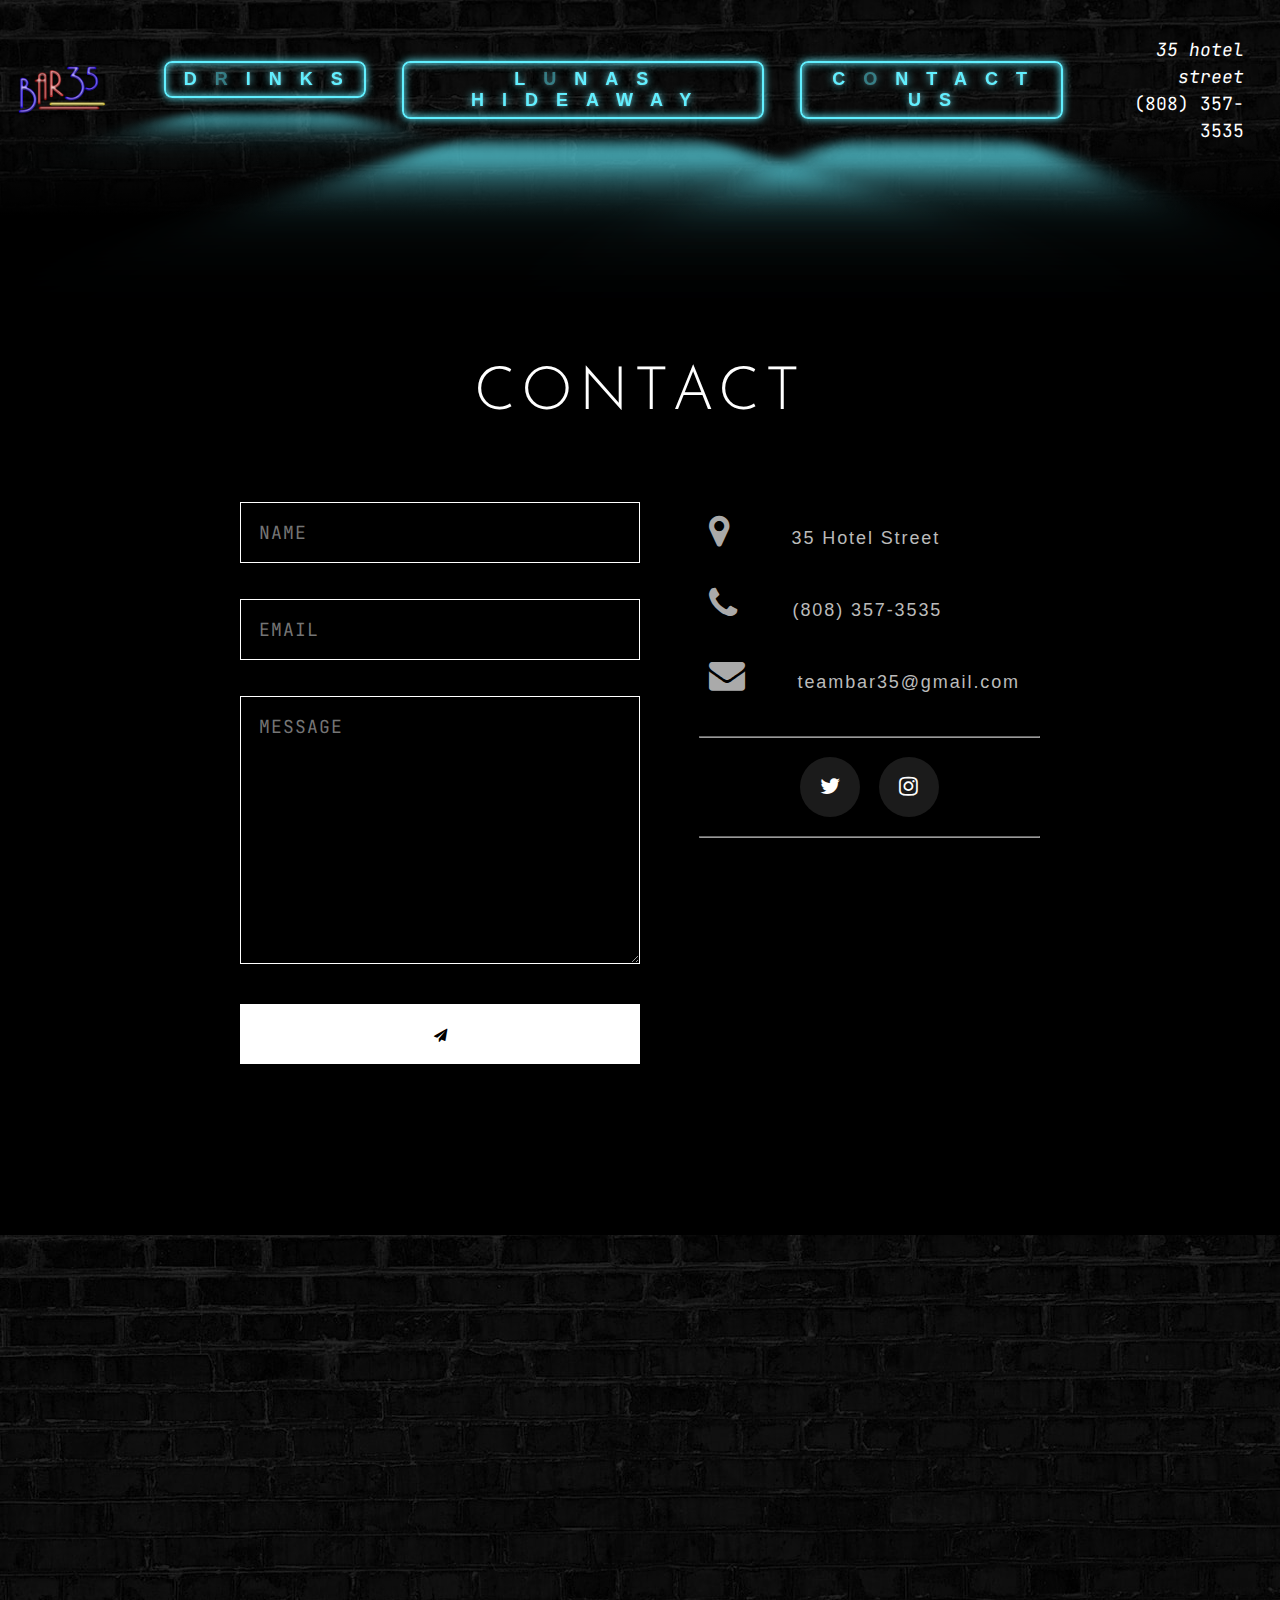
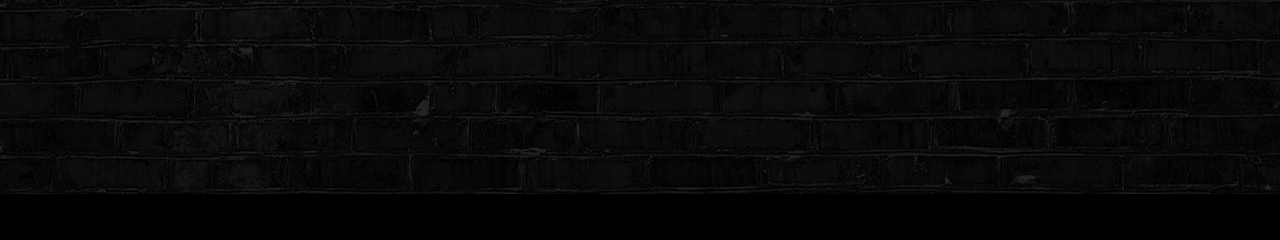
<file: contacts.html>
<!DOCTYPE html>
<html lang="en">

<head>
    <meta charset="UTF-8">
    <meta name="viewport" content="width=device-width, initial-scale=1.0">
    <title>Bar 35 - Lunas</title>
    <!-- GOOGLE FONTS -->
    <link rel="preconnect" href="https://fonts.googleapis.com">
    <link rel="preconnect" href="https://fonts.gstatic.com" crossorigin>
    <link
        href="https://fonts.googleapis.com/css2?family=Jacques+Francois&family=JetBrains+Mono:ital,wght@0,400;0,700;1,400;1,700&family=Josefin+Sans:wght@500&family=Lily+Script+One&family=Limelight&display=swap"
        rel="stylesheet">
    <!-- FONT AWESOME -->
    <link rel="stylesheet" href="https://maxcdn.bootstrapcdn.com/font-awesome/4.3.0/css/font-awesome.min.css">
    <link rel="stylesheet" href="css/style.css">
</head>

<body class="page-food">


    <header class="site-header">
        <div class="site-logo">
            <a href="index.html"><img src="img/Bar_35Logo-v_1_marquee.png" alt="Site Name Logo" width="100"
                    height="100"></a>
            <h1 class="hide-visually"><a href="index.html">Bar 35</a></h1>
        </div>
        <div class="site-nav" data-navstate="closed">
            <button class="menu-button">
                <svg width="30" height="24">
                    <rect class="navicon-top" x="0" y="0" width="30" height="4"></rect>
                    <rect class="navicon-mid" x="0" y="10" width="30" height="4"></rect>
                    <rect class="navicon-bot" x="0" y="20" width="30" height="4"></rect>

                </svg>
                <span class="hide-visually">Toggle Menu</span>
            </button>

            <ul>
                <li><a href="drinks.html"><button class='glowing-btn'><span class='glowing-txt'>D<span
                                    class='faulty-letter'>R</span>INKS</span></button></a></li>
                <li><a href="food.html"><button class='glowing-btn'><span class='glowing-txt'>L<span
                                    class='faulty-letter'>U</span>NAS HIDEAWAY</span></button></a></li>
                <li><a href="contacts.html"><button class='glowing-btn'><span class='glowing-txt'>C<span
                                    class='faulty-letter'>O</span>NTACT US</span></button></a></li>
            </ul>
        </div>
        <div class="address">
            <address>
                <a href="https://www.google.com/maps/place/Bar+35/@21.311381,-157.8650431,17z/data=!3m1!4b1!4m6!3m5!1s0x7c006e740d0474c3:0xe0a2af7709b3920d!8m2!3d21.311381!4d-157.8624682!16s%2Fg%2F1td6mwgn?entry=ttu"
                    class="">35 hotel street</a>
            </address>
            <a href="tel://8081234567" class="">(808) 357-3535</a>
        </div>
    </header>

    <main class="site-main">

        <section class="hero-sub fade-bottom">

        </section>

        <section id="contact">

            <h1 class="section-header">Contact</h1>

            <div class="contact-wrapper">

                <!-- Left contact page -->

                <form id="contact-form" class="form-horizontal" role="form">

                    <div class="form-group">
                        <div class="col-sm-12">
                            <input type="text" class="form-control" id="name" placeholder="NAME" name="name" value=""
                                required>
                        </div>
                    </div>

                    <div class="form-group">
                        <div class="col-sm-12">
                            <input type="email" class="form-control" id="email" placeholder="EMAIL" name="email"
                                value="" required>
                        </div>
                    </div>

                    <textarea class="form-control" rows="10" placeholder="MESSAGE" name="message" required></textarea>

                    <button class="btn btn-primary send-button" id="submit" type="submit" value="SEND">
                        <div class="alt-send-button">
                            <i class="fa fa-paper-plane"></i>
                            <span class="send-text">SEND</span>
                        </div>

                    </button>

                </form>

                <!-- Left contact page -->

                <div class="direct-contact-container">

                    <ul class="contact-list">
                        <li class="list-item"><i class="fa fa-map-marker fa-2x"><span class="contact-text place">35
                                    Hotel Street</span></i></li>

                        <li class="list-item"><i class="fa fa-phone fa-2x"><span class="contact-text phone"><a
                                        href="8083513285" title="Give me a call">(808) 357-3535</a></span></i>
                        </li>

                        <li class="list-item"><i class="fa fa-envelope fa-2x"><span class="contact-text gmail"><a
                                        href="mailto:#" title="Send me an email">teambar35@gmail.com</a></span></i></li>

                    </ul>

                    <hr>
                    <ul class="social-media-list">
                        <li><a href="#" target="_blank" class="contact-icon">
                                <i class="fa fa-twitter" aria-hidden="true"></i></a>
                        </li>
                        <li><a href="#" target="_blank" class="contact-icon">
                                <i class="fa fa-instagram" aria-hidden="true"></i></a>
                        </li>
                    </ul>
                    <hr>

                </div>

            </div>

        </section>




    </main>

    <footer class="site-footer">

        <div class="animate-me-on-scroll shimmy-up">

            <div class="container">

                <div class="row">
                    <div class="one-fourth animate-me-on-scroll">
                        <a href="index.html"><img src="img/Bar_35Logo-v_1_marquee.png" alt="Site Name Logo" width="500"
                                height="500"></a>
                        <h1 class="hide-visually"><a href="index.html">Contacts</a></h1>
                    </div>

                    <div class="one-fourth animate-me-on-scroll">
                        <h2>Find Us</h2>
                        <p>35 north hotel street</p>
                        <p>honolulu, hawaii</p>
                        <p>96817</p>
                        <p>808-357-3535</p>
                    </div>

                    <div class="one-fourth">
                        <h2>Links</h2>
                        <div class="site-nav">
                            <ul>
                                <li><a href="drinks.html">Drinks</a></li>
                                <li><a href="food.html">Luna's Hideaway</a></li>

                            </ul>
                        </div>
                    </div>

                    <div class="one-fourth">
                        <h2>Follow</h2>
                        <div class="nma-social-iso">
                            <ul>
                                <li>
                                    <a href="#">
                                        <span></span>
                                        <span></span>
                                        <span></span>
                                        <span></span>
                                        <span class="fa fa-facebook"></span>
                                    </a>
                                </li>
                                <li>
                                    <a href="#">
                                        <span></span>
                                        <span></span>
                                        <span></span>
                                        <span></span>
                                        <span class="fa fa-twitter"></span>
                                    </a>
                                </li>
                                <li>
                                    <a href="#">
                                        <span></span>
                                        <span></span>
                                        <span></span>
                                        <span></span>
                                        <span class="fa fa-instagram"></span>
                                    </a>
                                </li>
                            </ul>
                        </div>
                    </div>


                </div>
            </div>
        </div>
    </footer>

    <script src="js/script.js"></script>

</body>

</html>
</file>
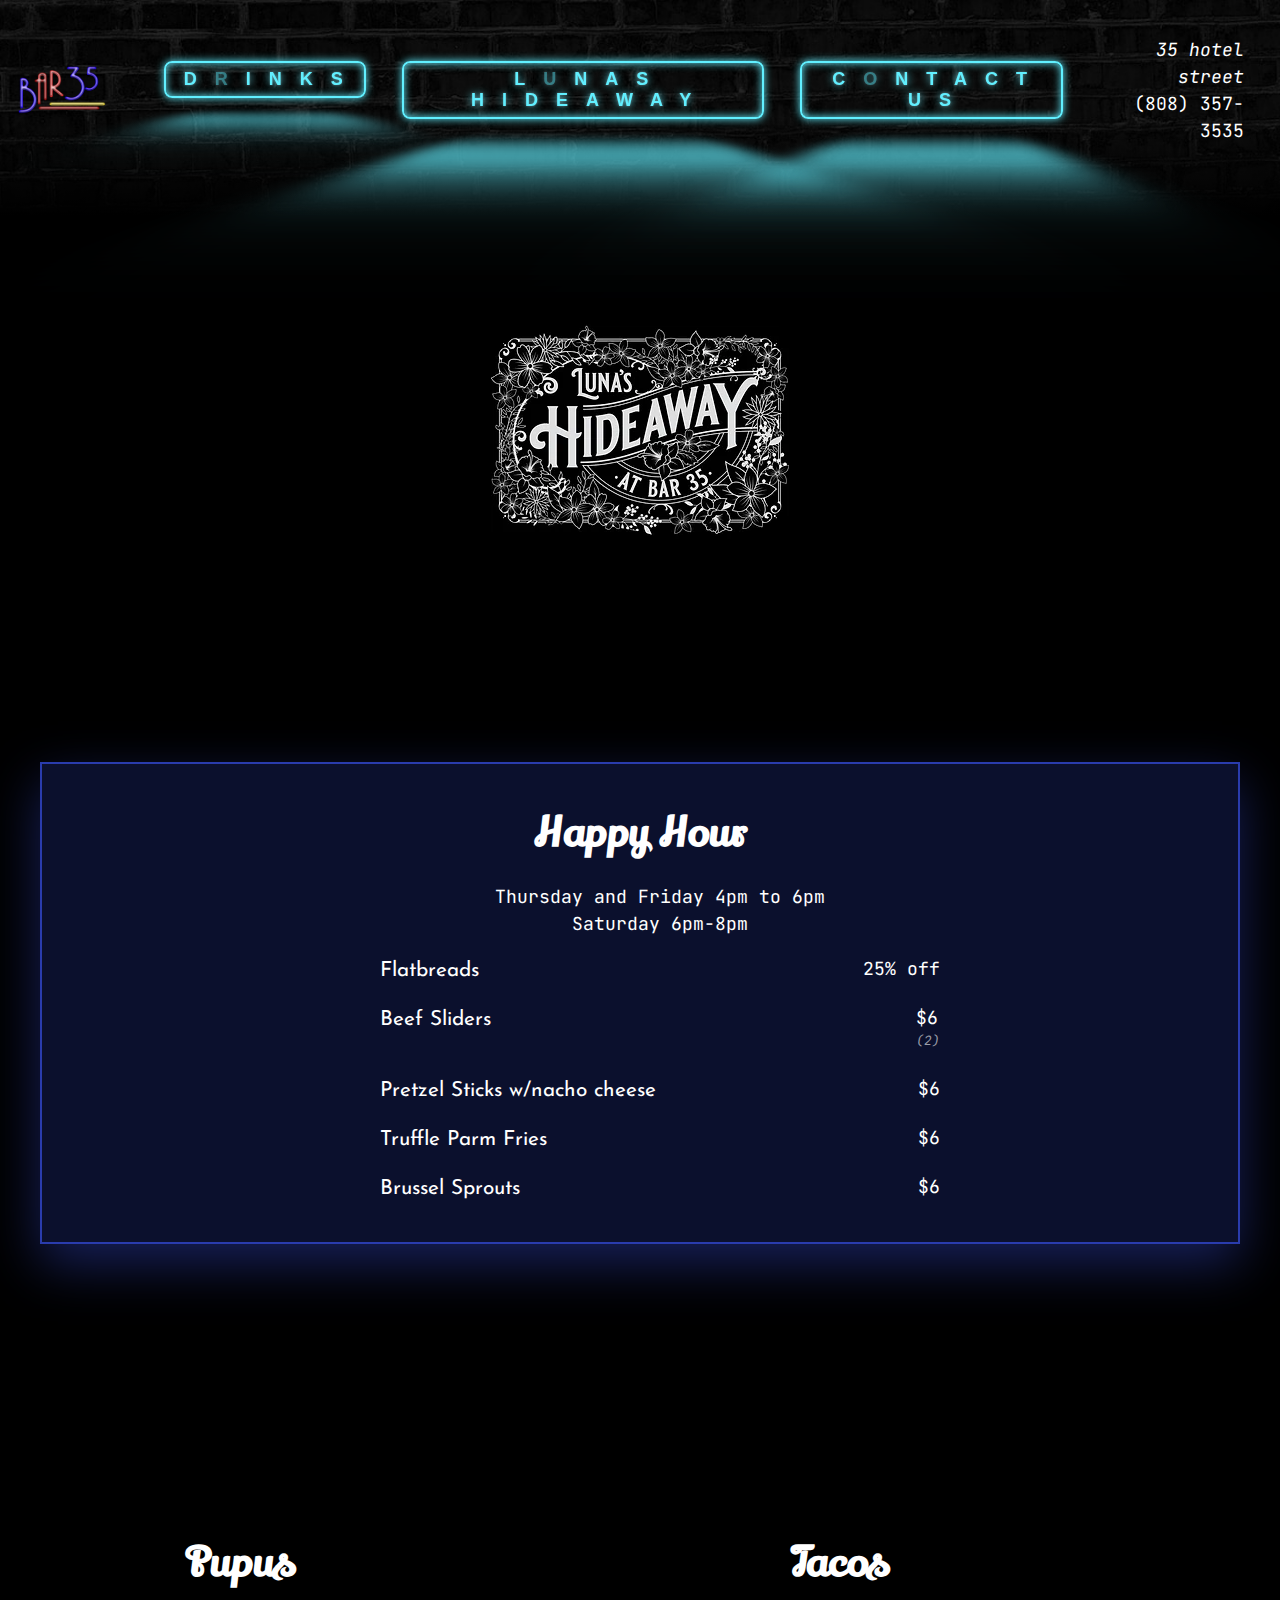
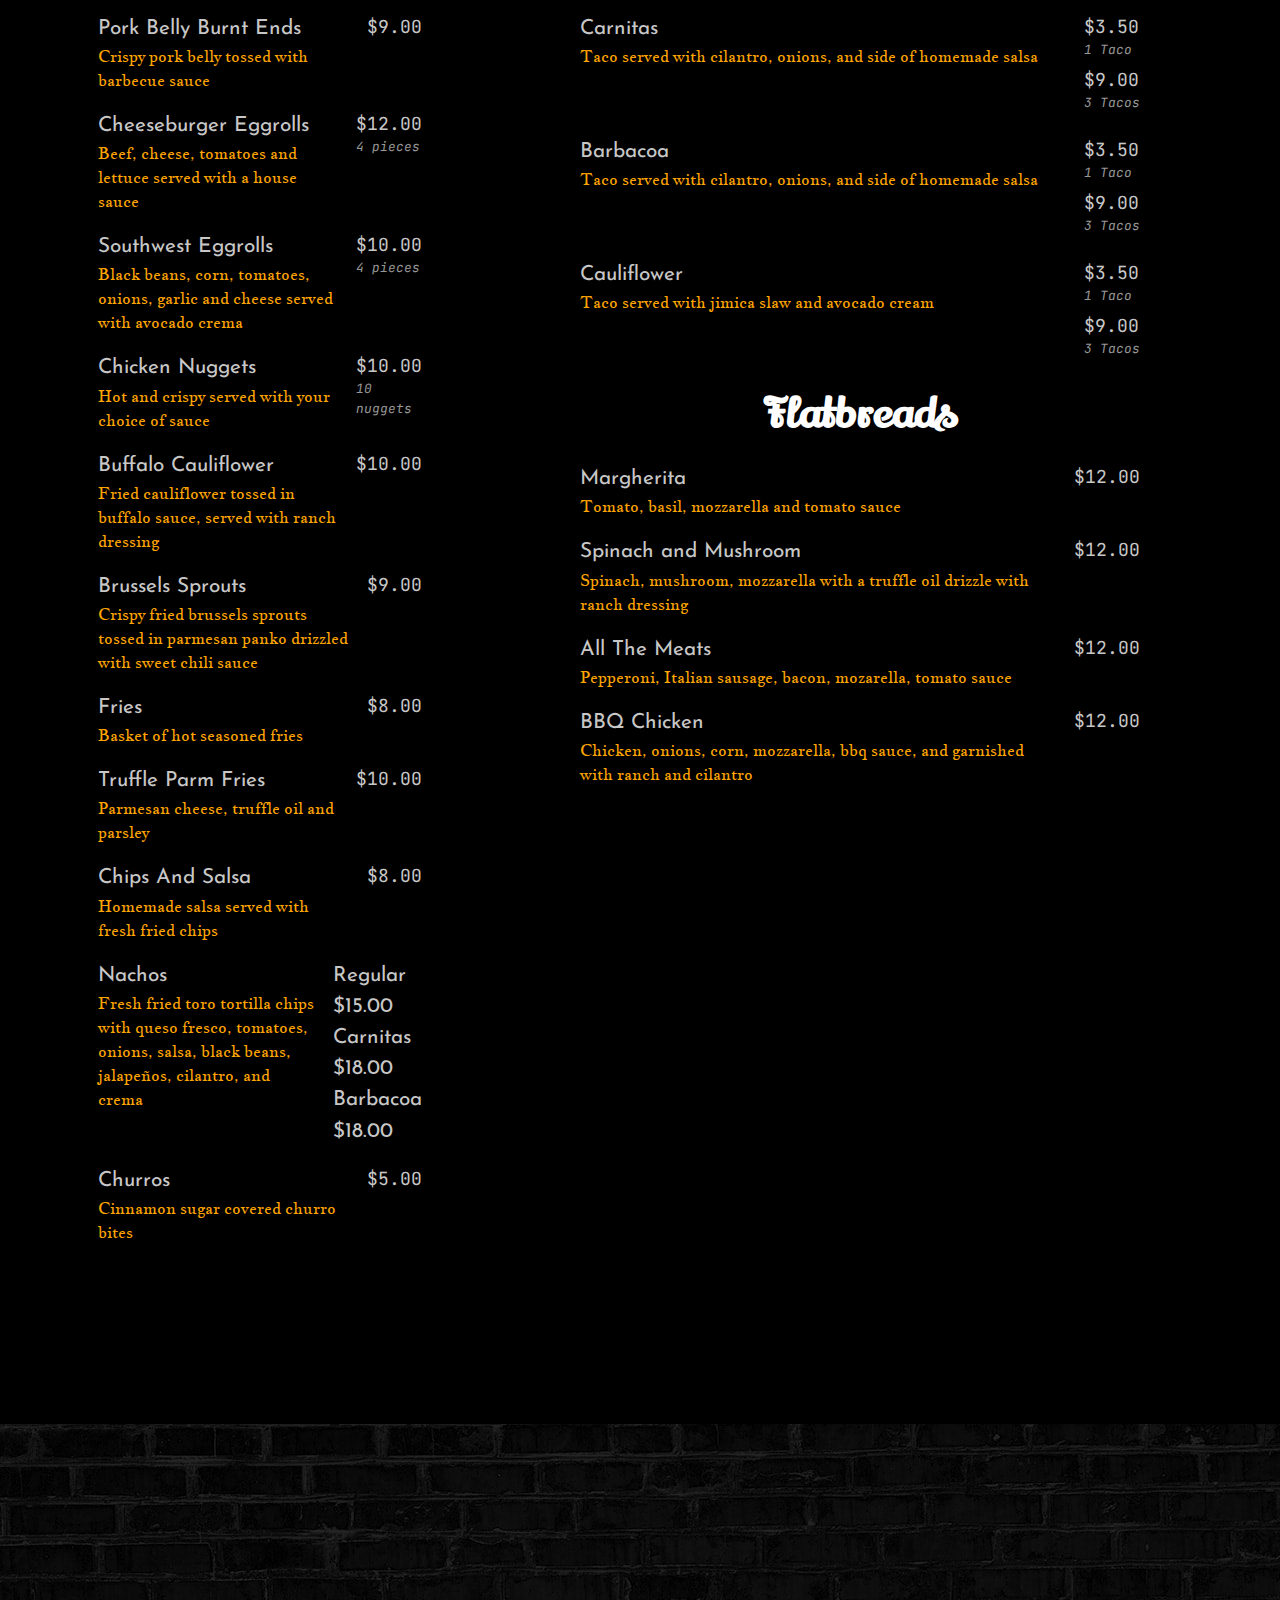
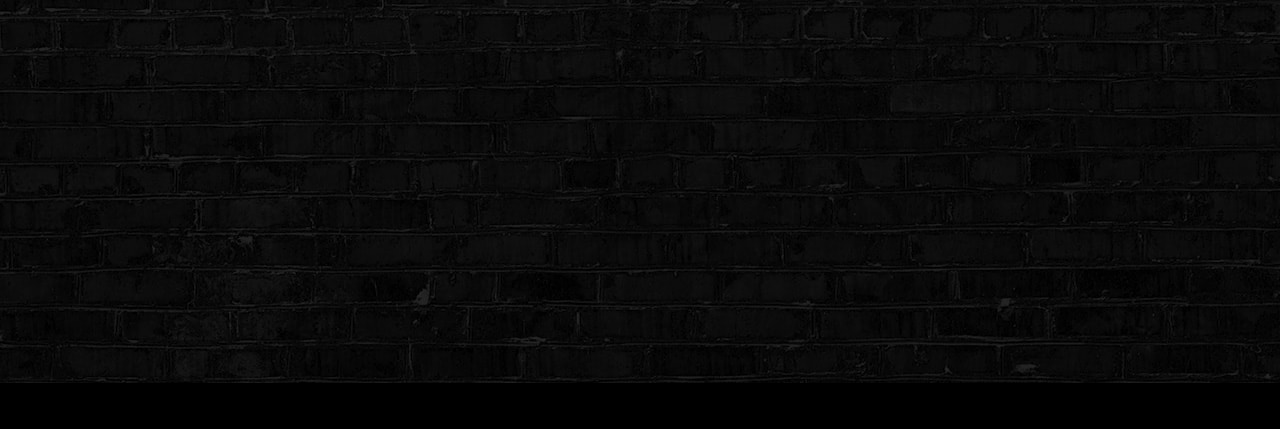
<file: food.html>
<!DOCTYPE html>
<html lang="en">

<head>
    <meta charset="UTF-8">
    <meta name="viewport" content="width=device-width, initial-scale=1.0">
    <title>Bar 35 - Lunas</title>
    <!-- GOOGLE FONTS -->
    <link rel="preconnect" href="https://fonts.googleapis.com">
    <link rel="preconnect" href="https://fonts.gstatic.com" crossorigin>
    <link
        href="https://fonts.googleapis.com/css2?family=Jacques+Francois&family=JetBrains+Mono:ital,wght@0,400;0,700;1,400;1,700&family=Josefin+Sans:wght@500&family=Lily+Script+One&family=Limelight&display=swap"
        rel="stylesheet">
    <!-- FONT AWESOME -->
    <link rel="stylesheet" href="https://maxcdn.bootstrapcdn.com/font-awesome/4.3.0/css/font-awesome.min.css">
    <link rel="stylesheet" href="css/style.css">

</head>

<body class="page-food">


    <header class="site-header">
        <div class="site-logo">
            <a href="index.html"><img src="img/Bar_35Logo-v_1_marquee.png" alt="Site Name Logo" width="100"
                    height="100"></a>
            <h1 class="hide-visually"><a href="index.html">Bar 35</a></h1>
        </div>
        <div class="site-nav" data-navstate="closed">
            <button class="menu-button">
                <svg width="30" height="24">
                    <rect class="navicon-top" x="0" y="0" width="30" height="4"></rect>
                    <rect class="navicon-mid" x="0" y="10" width="30" height="4"></rect>
                    <rect class="navicon-bot" x="0" y="20" width="30" height="4"></rect>

                </svg>
                <span class="hide-visually">Toggle Menu</span>
            </button>

            <ul>
                <li><a href="drinks.html"><button class='glowing-btn'><span class='glowing-txt'>D<span
                                    class='faulty-letter'>R</span>INKS</span></button></a></li>
                <li><a href="food.html"><button class='glowing-btn'><span class='glowing-txt'>L<span
                                    class='faulty-letter'>U</span>NAS HIDEAWAY</span></button></a></li>
                <li><a href="contacts.html"><button class='glowing-btn'><span class='glowing-txt'>C<span
                                    class='faulty-letter'>O</span>NTACT US</span></button></a></li>
            </ul>
        </div>
        <div class="address">
            <address>
                <a href="https://www.google.com/maps/place/Bar+35/@21.311381,-157.8650431,17z/data=!3m1!4b1!4m6!3m5!1s0x7c006e740d0474c3:0xe0a2af7709b3920d!8m2!3d21.311381!4d-157.8624682!16s%2Fg%2F1td6mwgn?entry=ttu"
                    class="">35 hotel street</a>
            </address>
            <a href="tel://8081234567" class="">(808) 357-3535</a>
        </div>
    </header>

    <main class="site-main">

        <section class="hero-sub fade-bottom">

        </section>

        <section class="luna text-center">
            <img class="fade-in" src="img/lunas.png" alt="Hero Image">
        </section>

        <section class="happy-hour text-center">

            <div class="container slide-in-from-left foodbox">
                <span></span>
                <span></span>
                <span></span>
                <span></span>
                <h1>Happy Hour</h1>
                <ul class="menu-happy-hours">
                    <li>Thursday and Friday 4pm to 6pm</li>
                    <li>Saturday 6pm-8pm</li>
                </ul>
                <ul class="menu-items">
                    <li>
                        <div class="item-text">
                            Flatbreads
                        </div>
                        <div class="item-price">
                            25% off
                        </div>
                    </li>
                    <li>
                        <div class="item-text">
                            Beef Sliders
                        </div>
                        <div class="item-price"> $6
                            <div class="item-amount">(2)</div>
                        </div>
                    </li>
                    <li>
                        <div class="item-text">
                            Pretzel Sticks w/nacho cheese
                        </div>
                        <div class="item-price">
                            $6
                        </div>
                    </li>
                    <li>
                        <div class="item-text">
                            Truffle Parm Fries
                        </div>
                        <div class="item-price">
                            $6
                        </div>
                    </li>
                    <li>
                        <div class="item-text">
                            Brussel Sprouts
                        </div>
                        <div class="item-price">
                            $6
                        </div>
                    </li>
                </ul>
            </div>

        </section>

        <section>
            <div class="menu container">

                <div class="row">
                    <div class="one-third">
                        <h1>Pupus</h1>
                        <ul class="menu-items">
                            <li>
                                <div class="item-text">Pork Belly Burnt Ends
                                    <div class="item-description">Crispy pork belly tossed with barbecue sauce</div>
                                </div>

                                <div class="item-price">$9.00</div>
                            </li>

                            <li>
                                <div class="item-text">Cheeseburger Eggrolls
                                    <div class="item-description">Beef, cheese, tomatoes and lettuce served with a
                                        house sauce</div>
                                </div>

                                <div class="item-price">$12.00
                                    <div class="item-amount">4 pieces</div>
                                </div>
                            </li>

                            <li>
                                <div class="item-text">Southwest Eggrolls
                                    <div class="item-description">Black beans, corn, tomatoes, onions, garlic and cheese
                                        served with avocado crema</div>
                                </div>

                                <div class="item-price">$10.00
                                    <div class="item-amount">4 pieces</div>
                                </div>
                            </li>

                            <li>
                                <div class="item-text">Chicken Nuggets
                                    <div class="item-description">Hot and crispy served with your choice of sauce</div>
                                </div>

                                <div class="item-price">$10.00
                                    <div class="item-amount">10 nuggets</div>
                                </div>
                            </li>

                            <li>
                                <div class="item-text">Buffalo Cauliflower
                                    <div class="item-description">Fried cauliflower tossed in buffalo sauce, served with
                                        ranch dressing</div>
                                </div>
                                <div class="item-price">$10.00</div>
                            </li>

                            <li>
                                <div class="item-text">Brussels Sprouts
                                    <div class="item-description">Crispy fried brussels sprouts tossed in parmesan panko
                                        drizzled with sweet chili sauce</div>
                                </div>
                                <div class="item-price">$9.00</div>
                            </li>

                            <li>
                                <div class="item-text">Fries
                                    <div class="item-description">Basket of hot seasoned fries</div>
                                </div>
                                <div class="item-price">$8.00</div>
                            </li>

                            <li>
                                <div class="item-text">Truffle Parm Fries
                                    <div class="item-description">Parmesan cheese, truffle oil and parsley</div>
                                </div>
                                <div class="item-price">$10.00</div>
                            </li>

                            <li>
                                <div class="item-text">Chips And Salsa
                                    <div class="item-description">Homemade salsa served with fresh fried chips</div>
                                </div>
                                <div class="item-price">$8.00</div>
                            </li>

                            <li>
                                <div class="item-text">Nachos
                                    <div class="item-description">Fresh fried toro tortilla chips with queso fresco,
                                        tomatoes, onions, salsa, black beans, jalapeños, cilantro, and crema
                                    </div>
                                </div>
                                <div class="item-text">Regular
                                    <div class="item-price">$15.00</div>
                                    <div class="item-text">Carnitas
                                        <div class="item-price">$18.00</div>
                                    </div>
                                    <div class="item-text">Barbacoa
                                        <div class="item-price">$18.00</div>
                                    </div>
                                </div>
                            </li>

                            <li>
                                <div class="item-text">Churros
                                    <div class="item-description">Cinnamon sugar covered churro bites</div>
                                </div>
                                <div class="item-price">$5.00</div>
                            </li>

                        </ul>
                    </div>

                    <div class="two-thirds">
                        <h1>Tacos</h1>
                        <ul class="menu-items">
                            <li>
                                <div class="item-text">Carnitas
                                    <div class="item-description">Taco served with cilantro, onions, and side of
                                        homemade salsa</div>

                                </div>
                                <div>
                                    <div class="item-price">$3.50
                                        <div class="item-amount">1 Taco</div>
                                    </div>
                                    <div class="item-price">$9.00
                                        <div class="item-amount">3 Tacos</div>
                                    </div>
                                </div>

                            </li>

                            <li>
                                <div class="item-text">Barbacoa
                                    <div class="item-description">Taco served with cilantro, onions, and side of
                                        homemade salsa
                                    </div>
                                </div>
                                <div>
                                    <div class="item-price">$3.50
                                        <div class="item-amount">1 Taco</div>
                                    </div>
                                    <div class="item-price">$9.00
                                        <div class="item-amount">3 Tacos</div>
                                    </div>
                                </div>



                            </li>

                            <li>
                                <div class="item-text">Cauliflower
                                    <div class="item-description">Taco served with jimica slaw and avocado cream
                                    </div>

                                </div>
                                <div>
                                    <div class="item-price">$3.50
                                        <div class="item-amount">1 Taco</div>
                                    </div>
                                    <div class="item-price">$9.00
                                        <div class="item-amount">3 Tacos</div>
                                    </div>
                                </div>
                            </li>

                            <h1>Flatbreads</h1>
                            <div class="one-third">
                                <li>
                                    <div class="item-text">Margherita
                                        <div class="item-description">Tomato, basil, mozzarella and tomato sauce</div>
                                    </div>
                                    <div class="item-price">$12.00</div>
                                </li>

                                <li>
                                    <div class="item-text">Spinach and Mushroom
                                        <div class="item-description">Spinach, mushroom, mozzarella with a truffle oil
                                            drizzle
                                            with
                                            ranch dressing</div>
                                    </div>
                                    <div class="item-price">$12.00</div>
                                </li>

                                <li>
                                    <div class="item-text">All The Meats
                                        <div class="item-description">Pepperoni, Italian sausage, bacon, mozarella,
                                            tomato sauce</div>
                                    </div>
                                    <div class="item-price">$12.00</div>
                                </li>

                                <li>
                                    <div class="item-text">BBQ Chicken
                                        <div class="item-description">Chicken, onions, corn, mozzarella, bbq sauce, and
                                            garnished with ranch and cilantro</div>
                                    </div>
                                    <div class="item-price">$12.00</div>
                                </li>
                            </div>
                        </ul>




                    </div>
                </div>
            </div>



        </section>
    </main>

    <footer class="site-footer">

        <div class="animate-me-on-scroll shimmy-up">

            <div class="container">

                <div class="row">
                    <div class="one-fourth animate-me-on-scroll">
                        <a href="index.html"><img src="img/Bar_35Logo-v_1_marquee.png" alt="Site Name Logo" width="500"
                                height="500"></a>
                        <h1 class="hide-visually"><a href="index.html">Personal Framework</a></h1>
                    </div>

                    <div class="one-fourth animate-me-on-scroll">
                        <h2>Find Us</h2>
                        <p>35 north hotel street</p>
                        <p>honolulu, hawaii</p>
                        <p>96817</p>
                        <p>808-357-3535</p>
                    </div>

                    <div class="one-fourth">
                        <h2>Links</h2>
                        <div class="site-nav">
                            <ul>
                                <li><a href="drinks.html">Drinks</a></li>

                                <li><a href="about.html">Info</a></li>
                            </ul>
                        </div>
                    </div>

                    <div class="one-fourth">
                        <h2>Follow</h2>
                        <div class="nma-social-iso">
                            <ul>
                                <li>
                                    <a href="#">
                                        <span></span>
                                        <span></span>
                                        <span></span>
                                        <span></span>
                                        <span class="fa fa-facebook"></span>
                                    </a>
                                </li>
                                <li>
                                    <a href="#">
                                        <span></span>
                                        <span></span>
                                        <span></span>
                                        <span></span>
                                        <span class="fa fa-twitter"></span>
                                    </a>
                                </li>
                                <li>
                                    <a href="#">
                                        <span></span>
                                        <span></span>
                                        <span></span>
                                        <span></span>
                                        <span class="fa fa-instagram"></span>
                                    </a>
                                </li>
                            </ul>
                        </div>
                    </div>


                </div>
            </div>
        </div>
    </footer>

    <script src="js/script.js"></script>

</body>

</html>
</file>
<file: css/style.css>
/* CSS TABLE OF CONTENTS

# GLOBAL 
    # GLOBAL VARIABLES (CUSTOM PROPERTIES)
    # GLOBAL RESETS
    # GLOBAL COLOURS
    # GLOBAL TYPOGRAPHY
    # GLOBAL MEDIA (eg images video)

# LAYOUT
    # MEDIA QUERIES (W/RESPONSIVE TYPOGRAPHY)
    # CONTAINER
    # GRID (ROWS AND COLUMNS)

#PAGE STRUCTURE (BASE TEMPLATE)
    #HEADER
        #SITE LOGO
        #SITE NAV
    #MAIN
        #SECTIONS
        #SYLING
    #FOOTER
        #SOCIAL MEDIA

# CUSTOM STYLING
    # BUTTONS
    # GLOW BUTTON NOSH
    # CUSTOM HELPERS
    # CUSTOM TYPE BLOCK/SPECIMEN
    # SCROLL TRIGGER ANIMATIONS
    # LUNAS HIDEAWAY
    # CONTACTS
    # NEON CURSOR   
    

*/

/* --------------------------------- */
/* ---------GLOBAL STYLING ----------*/
/* --------------------------------- */

/* SET GLOBAL VARIABLES */

:root {
    /* BASE COLOURS */
    --color-body-background: rgb(0, 0, 0);
    --color-body-text: rgba(255, 255, 255, 0.8);
    --color-body-text-box: rgb(243, 240, 0);
    --color-headings: rgb(255, 255, 255);
    --color-links: rgb(255, 255, 255);
    --color-links-dark: rgb(255, 251, 0);
    --color-header-bg: rgb(58, 17, 57);
    --color-header-links: rgb(255, 255, 255);
    --color-hero-bg: rgb(0, 0, 0);
    --color-footer-bg: rgb(0 0 0 / 1);
    --color-footer-text: rgb(255, 255, 255);
    --color-footer-links: rgb(140, 108, 192);
    --color-footer-hover-links: rgb(190, 108, 192);
    --color-glow-box-button-nosh: rgb(0, 17, 255);


    /* BASE TYPOGRAPHY */
    --font-body: 'JetBrains Mono', Arial, sans-serif;
    --font-headings: 'Limelight', serif;

    /* MEASUREMENT UNITS */

}

/* GLOBAL RESETS */
body {
    margin: 0;
}

* {
    box-sizing: border-box;
}

/* SET GLOBAL COLOURS */
body {
    background: var(--color-body-background);
    color: var(--color-body-text);
}

h1,
h3 {
    color: var(--color-headings);
}

h2 {
    font-family: var(--font-headings);
    color: #fff;
    text-shadow:
        0 0 7px #fff,
        0 0 10px #fff,
        0 0 21px #fff,
        0 0 42px rgb(119, 0, 255),
        0 0 82px rgb(119, 0, 255),
        0 0 92px rgb(119, 0, 255),
        0 0 102px rgb(119, 0, 255),
        0 0 151px rgb(119, 0, 255);
}


a {
    color: var(--color-links);
}

a:hover {
    color: var(--color-links-dark)
}

/* SET GLOBAL TYPOGRAPHY */
body {
    font-family: var(--font-body);
    line-height: 1.5;
}

h1,
h2,
h3 {
    font-family: var(--font-headings);
}


h1 {
    font-size: 2.25em;
    line-height: 1.1;
}

h2 {
    font-size: 1.875em;
    line-height: 1.1;
}

h3 {
    font-size: 1.5em;
    line-height: 1.1;
}

p {
    max-width: 60ch;
}

/*  MEDIA QUERIES W/RESPONSIVE TYPOGRAPHY */

body {
    font-size: 87.5%;
}

@media (min-width:768px) {
    body {
        font-size: 100%;
    }
}

@media (min-width:1250px) {
    body {
        font-size: 112.5%;
    }
}

/* RESPONSIVE IMAGES */
img {
    max-width: 100%;
    height: auto;
}

/* CONTAINER */
.container {
    max-width: 1200px;
    margin: 0 auto;
    padding: 1em;
}

/* GRID SYSTEM */
.row {
    --gridgap: 2em;
    padding-top: 2em;
    padding-bottom: 2em;
}

.row center {

    display: flex;
    align-items: center;
    justify-content: center;
}

@media (min-width: 768px) {

    .row {
        display: grid;
        grid-template-columns: repeat(12, 1fr);
        gap: var(--gridgap);
    }

    .row.vertical-centered {
        align-items: center;
    }

    .row.swapped .one-half:nth-child(1) {
        order: 2;
    }

    .row.swapped .one-half:nth-child(2) {
        order: 1;
    }


    .one-whole {
        grid-column: span 12 / span 12;
    }

    .one-half {
        grid-column: span 6 / span 6;
        padding: 2em;
    }

    .one-third {
        grid-column: span 4 / span 4;
    }

    .two-thirds {
        grid-column: span 8 / span 8;
    }

    .one-fourth {
        grid-column: span 3 / span 3;
    }

    .three-fourths {
        grid-column: span 9 / span 9;
    }

    .one-half.centered {
        grid-column-start: 4;
    }

    .one-third.centered {
        grid-column-start: 5;
    }

    .two-thirds.centered {
        grid-column-start: 3;
    }

}




/* FOR DEMO GRID ONLY */

.demo .row {
    margin-bottom: 0;
    padding: 0;
}

.demo .row>* {
    background: rgb(0 0 0 / .1);
    padding: 1em;
    text-align: center;
    margin-bottom: var(--gridgap);
}

.demo p {
    margin: 0;
    max-width: none;
}

/* --------------------------------*/
/* --------PAGE STRUCTURE--------- */
/* ------------------------------- */

/* SITE HEADER */

.site-header {
    position: absolute;
    /* border: 5px solid yellow; */
    width: 100%;
    padding: 1em;
    display: flex;
    justify-content: space-between;
    align-items: center;
    z-index: 1;
}

.site-header a {
    color: var(--color-header-links);
    text-decoration: none;
}

.site-header .site-logo {
    display: flex;
    align-items: center;
    gap: 1em;
}

.site-header img {
    display: block;
}

.site-header .site-logo h1 {
    margin: 0;
    font-size: 1.5em;
}

.site-header .site-logo h1 a {
    text-decoration: none;
}

/* SITE NAV */


.site-header .site-nav .menu-button {
    display: none;
}

.site-header .site-nav ul {
    display: flex;
    list-style: none;
}

.site-header .site-nav li {
    margin: 0;
    padding: 0;
}

.site-header .site-nav a {
    display: block;
    padding: 1em;

}



@media (max-width:767px) {
    .site-header .site-nav {
        order: 3;
    }

    .site-header .address {
        order: 2;
        text-align: center;

    }

    .site-header .site-nav .menu-button {
        display: block;
        /* position: absolute; */
        /* top: 1em;
        right: 1.5em; */
        /* position: relative; */
        z-index: 200;
        padding: 0;
        margin: 0;
        border: none;
        background-color: transparent;
    }

    .site-header .site-nav ul {
        display: flex;
        flex-direction: column;
        list-style: none;
        align-items: center;
        justify-content: center;
        margin: 0;
        padding: 6em 0 6em 0;
        background-color: blue;
        box-shadow: blue 0 0 90px 110px;
        color: var(--color-body-text-box);
        /* position: relative; */
        position: fixed;
        top: 0;
        right: 0;
        z-index: 100;
        /* min-height: 100vh; */
        width: 50%;
        transition: all .4s ease-out;

    }

    .site-header .site-nav a {
        color: var(--color-body-text-box);

    }

    .site-header .site-nav[data-navstate="closed"] ul {
        transform: translateX(100vw);
        opacity: 0;
        transition: all .5s ease-in;
    }

    .site-header .site-nav[data-navstate="open"] ul {
        transform: translateX(0);
        opacity: 1;
        transition: all .5s ease-out;
    }

    .site-header .site-nav[data-navstate="open"] .menu-button {
        /* position: fixed; */
        position: relative;
    }

    .site-nav .menu-button svg {

        display: block;
    }

    .site-nav .menu-button svg rect {
        fill: white;
        transform-origin: center center;
        transition: all .4s ease-out;

    }

    .site-nav[data-navstate="open"] .navicon-top {

        transform: translate(-7px, 7px) rotate(45deg);
        animation: navicon-top-toggle .4s ease-out forwards;
    }
}

/* SITE NAV MENU BUTTON */

@keyframes navicon-top-toggle {
    0% {
        transform: translate(0, 0) rotate(0);
    }

    50% {
        transform: translate(0, 11px) rotate(0);
    }

    100% {
        transform: translate(-7px, 7px) rotate(45deg);
    }
}

.site-nav[data-navstate="open"] .navicon-mid {
    opacity: 0;
}

.site-nav[data-navstate="open"] .navicon-bot {

    transform: translate(7px, -7px) rotate(-45deg);
    animation: navicon-bot-toggle .4s ease-out forwards;
}

@keyframes navicon-bot-toggle {
    0% {
        transform: translate(0, 0) rotate(0);
    }

    50% {
        transform: translate(0, -11px) rotate(0);
    }

    100% {
        transform: translate(-7px, -7px) rotate(-45deg);
    }
}

.site-header .address {
    text-align: right;
    padding: 1em;
}

/* SITE NAV HEADER BUTTON */

@import url("https://fonts.googleapis.com/css2?family=JetBrains+Mono:ital,wght@0,400;0,700;1,400;1,700&family=Limelight&display=swap");

:root {
    --glow-color: hsl(186 100% 69%);
    --glow-color-drinks: rgb(243, 240, 0);
}

*,
*::before,
*::after {
    box-sizing: border-box;
}

.glowing-btn {
    position: relative;
    color: var(--glow-color);
    cursor: pointer;
    padding: 0.35em 1em;
    border: 0.15em solid var(--glow-color);
    border-radius: 0.45em;
    background: none;
    perspective: 2em;
    font-family: "Raleway", sans-serif;
    font-size: 1em;
    font-weight: 900;
    letter-spacing: 1em;

    -webkit-box-shadow: inset 0px 0px 0.5em 0px var(--glow-color),
        0px 0px 0.5em 0px var(--glow-color);
    -moz-box-shadow: inset 0px 0px 0.5em 0px var(--glow-color),
        0px 0px 0.5em 0px var(--glow-color);
    box-shadow: inset 0px 0px 0.5em 0px var(--glow-color),
        0px 0px 0.5em 0px var(--glow-color);
    animation: border-flicker 2s linear infinite;
}

.glowing-txt {
    float: left;
    margin-right: -0.8em;
    -webkit-text-shadow: 0 0 0.125em hsl(0 0% 100% / 0.3),
        0 0 0.45em var(--glow-color);
    -moz-text-shadow: 0 0 0.125em hsl(0 0% 100% / 0.3),
        0 0 0.45em var(--glow-color);
    text-shadow: 0 0 0.125em hsl(0 0% 100% / 0.3), 0 0 0.45em var(--glow-color);
    animation: text-flicker 3s linear infinite;
}

.faulty-letter {
    opacity: 0.5;
    animation: faulty-flicker 2s linear infinite;
}

.glowing-btn::before {
    content: "";
    position: absolute;
    top: 0;
    bottom: 0;
    left: 0;
    right: 0;
    opacity: 0.7;
    filter: blur(1em);
    transform: translateY(120%) rotateX(95deg) scale(1, 0.35);
    background: var(--glow-color);
    pointer-events: none;
}

.glowing-btn::after {
    content: "";
    position: absolute;
    top: 0;
    left: 0;
    right: 0;
    bottom: 0;
    opacity: 0;
    z-index: -1;
    background-color: var(--glow-color);
    box-shadow: 0 0 2em 0.2em var(--glow-color);
    transition: opacity 100ms linear;
}

.glowing-btn:hover {
    color: rgba(0, 0, 0, 0.8);
    text-shadow: none;
    animation: none;
}

.glowing-btn:hover .glowing-txt {
    animation: none;
}

.glowing-btn:hover .faulty-letter {
    animation: none;
    text-shadow: none;
    opacity: 1;
}

.glowing-btn:hover:before {
    filter: blur(1.5em);
    opacity: 1;
}

.glowing-btn:hover:after {
    opacity: 1;
}

@keyframes faulty-flicker {
    0% {
        opacity: 0.1;
    }

    2% {
        opacity: 0.1;
    }

    4% {
        opacity: 0.5;
    }

    19% {
        opacity: 0.5;
    }

    21% {
        opacity: 0.1;
    }

    23% {
        opacity: 1;
    }

    80% {
        opacity: 0.5;
    }

    83% {
        opacity: 0.4;
    }

    87% {
        opacity: 1;
    }
}

@keyframes text-flicker {
    0% {
        opacity: 0.1;
    }

    2% {
        opacity: 1;
    }

    8% {
        opacity: 0.1;
    }

    9% {
        opacity: 1;
    }

    12% {
        opacity: 0.1;
    }

    20% {
        opacity: 1;
    }

    25% {
        opacity: 0.3;
    }

    30% {
        opacity: 1;
    }

    70% {
        opacity: 0.7;
    }

    72% {
        opacity: 0.2;
    }

    77% {
        opacity: 0.9;
    }

    100% {
        opacity: 0.9;
    }
}

@keyframes border-flicker {
    0% {
        opacity: 0.1;
    }

    2% {
        opacity: 1;
    }

    4% {
        opacity: 0.1;
    }

    8% {
        opacity: 1;
    }

    70% {
        opacity: 0.7;
    }

    100% {
        opacity: 1;
    }
}

@media only screen and (max-width: 600px) {
    .glowing-btn {
        font-size: 1em;
    }
}




/* SITE MAIN */

/* .site-main {
    overflow-x: hidden;
} */

section {
    padding-top: 6em;
    padding-bottom: 6em;
}

.h2-main {
    font-family: var(--font-headings);
    --glow-color: rgb(0, 17, 255);
    font-size: 1.875em;
    line-height: 1.1;
    color: #fff;
    text-shadow:
        0 0 7px #fff,
        0 0 10px #fff,
        0 0 21px #fff,
        0 0 42px var(--glow-color),
        0 0 82px var(--glow-color),
        0 0 92px var(--glow-color),
        0 0 102px var(--glow-color),
        0 0 151px var(--glow-color);
}

.h1-main {
    font-family: var(--font-headings);
    --glow-color: #fdf800;
    font-size: 1.875em;
    line-height: 1.1;
    color: #fff;
    text-shadow:
        0 0 7px #fff,
        0 0 10px #fff,
        0 0 21px #fff,
        0 0 42px var(--glow-color),
        0 0 82px var(--glow-color),
        0 0 92px var(--glow-color),
        0 0 102px var(--glow-color),
        0 0 151px var(--glow-color);
}

/* HERO SECTION */

.hero {
    padding: 0;
    /* margin-bottom: 6em; */
    /* background: var(--color-hero-bg); */
    /* min-height: 100vh; */
    height: 50vh;
    /* height: 100vh; */
    /* display: flex;
    align-items: center; */
    color: white;
}

@media (min-width: 900px) {
    .hero {
        height: 100vh;
    }
}

.hero img {
    width: 100%;
    height: 100%;
    max-width: none;
    object-fit: cover;
}

/* SITE FOOTER */

.site-footer {
    background-image: url(../img/wall.jpg);
    background-color: var(--color-footer-bg);
    color: var(--color-footer-text);
    padding: 3em;
    justify-content: space-between;
}

.site-footer h1,
.site-footer h3 {
    color: var(--color-footer-text);
}

.site-footer h2 {
    color: #fff;
    text-shadow:
        0 0 7px #fff,
        0 0 10px #fff,
        0 0 21px #fff,
        0 0 42px #0fa,
        0 0 82px #0fa,
        0 0 92px #0fa,
        0 0 102px #0fa,
        0 0 151px #0fa;
}

.site-footer .site-nav ul {
    list-style: none;
    margin: 0;
    padding: 0;

}

.site-footer a {
    text-decoration: none;
    color: var(--color-footer-links);

}

.site-footer a:hover {
    color: var(--color-footer-hover-links);
}

.footer img {
    width: 100%;
    height: 50%;
    max-width: none;
    object-fit: cover;
}

/* NMA SOCIAL ISOMETRIC */

.nma-social-iso {
    display: flex;
    align-items: center;
    justify-content: center;
    min-height: 250px;
}

.nma-social-iso ul {
    position: relative;
    display: flex;
    transform: rotate(-25deg) skew(25deg);
    transform-style: preserve-3d;
}

.nma-social-iso ul li {
    position: relative;
    list-style: none;
    width: 60px;
    height: 60px;
    margin: 0px 20px;
}

.nma-social-iso ul li:before {
    content: '';
    position: absolute;
    bottom: -10px;
    left: -5px;
    width: 100%;
    height: 10px;
    background: #2a2a2a;
    trnasform-origin: top;
    transform: skewX(-41deg);
}

.nma-social-iso ul li:after {
    content: '';
    position: absolute;
    top: 5px;
    left: -9px;
    width: 9px;
    height: 100%;
    background: #2a2a2a;
    trnasform-origin: right;
    transform: skewY(-49deg);
}

.nma-social-iso ul li span {
    position: absolute;
    top: 0;
    lef: 0;
    width: 100%;
    height: 100%;
    display: flex !important;
    background: #2a2a2a;
    justify-content: center;
    align-items: center;
    color: #fff;
    font-size: 30px !important;
    transition: 1.5s ease-out;
}

.nma-social-iso ul li:hover span {
    z-index: 1000;
    transition: .3s;
    color: #fff;
    box-shadw: -1px 1px 1px rgba(0, 0, 0, .5);
}

.nma-social-iso ul li:hover span:nth-child(5) {
    transform: translate(40px, -40px);
    opacity: 1;
}

.nma-social-iso ul li:hover span:nth-child(4) {
    transform: translate(30px, -30px);
    opacity: .8;
}

.nma-social-iso ul li:hover span:nth-child(3) {
    transform: translate(20px, -20px);
    opacity: .6;
}

.nma-social-iso ul li:hover span:nth-child(2) {
    transform: translate(10px, -10px);
    opacity: .4;
}

.nma-social-iso ul li:hover span:nth-child(1) {
    transform: translate(0px, 0px);
    opacity: .2;
}

.nma-social-iso ul li:nth-child(1):hover span {
    background: #4267B2 !important;
}

.nma-social-iso ul li:nth-child(2):hover span {
    background: #1DA1F2 !important;
}

.nma-social-iso ul li:nth-child(3):hover span {
    background: #FD1D1D !important;
}

.nma-social-iso ul li:nth-child(4):hover span {
    background: #FCEB00 !important;
}




/*---------------------------------*/
/* --------CUSTOM STYLING--------- */
/* ------------------------------- */

/* BUTTONS */
.glow-box-button {
    position: relative;
    padding: 16px 30px;
    font-size: 1.5rem;
    color: var(--color-links-dark);
    /* border: 2px solid rgba(0, 0, 0, 0.5); */
    text-shadow: 0 0 15px var(--color-links-dark);
    text-decoration: none;
    letter-spacing: 0.1rem;
    transition: 0.5s;
    z-index: 1;
}

.glow-box-button:hover {
    color: #000000;
    /* border: 2px solid rgba(0, 0, 0, 0); */
    box-shadow: 0 0 0px var(--color);
}

.glow-box-button::before {
    border-radius: 10px;
    content: '';
    position: absolute;
    top: 0;
    left: 0;
    width: 100%;
    height: 100%;
    background: var(--color);
    z-index: -1;
    transform: scale(0);
    transition: 0.5s;
    text-transform: uppercase;
}

.glow-box-button:hover::before {
    transform: scale(1);
    transition-delay: 0.5s;
    box-shadow: 0 0 13px 10px var(--color)
        /* ,
        0 0 30px var(--color),
        0 0 60px var(--color) */
    ;
}

.glow-box-button span {
    position: absolute;
    background: var(--color);
    pointer-events: none;
    border-radius: 2px;
    box-shadow: 0 0 10px var(--color),
        0 0 20px 20px var(--color),
        0 0 30px 30 px var(--color),
        0 0 50px 50 px var(--color),
        0 0 100px 100px var(--color);
    transition: 0.5s ease-in-out;
    transition-delay: 0.25s;
}

.glow-box-button:hover span {
    opacity: 0;
    transition-delay: 0s;
}

.glow-box-button span:nth-child(1),
.glow-box-button span:nth-child(3) {
    width: 40px;
    height: 4px;
}

.glow-box-button:hover span:nth-child(1),
.glow-box-button:hover span:nth-child(3) {
    transform: translateX(0);
}

.glow-box-button span:nth-child(2),
.glow-box-button span:nth-child(4) {
    width: 4px;
    height: 40px;
}

.glow-box-button:hover span:nth-child(1),
.glow-box-button:hover span:nth-child(3) {
    transform: translateY(0);
}

.glow-box-button span:nth-child(1) {
    top: calc(50% - 2px);
    left: -50px;
    transform-origin: left;
}

.glow-box-button:hover span:nth-child(1) {
    left: 50%;
}

.glow-box-button span:nth-child(3) {
    top: calc(50% - 2px);
    right: -50px;
    transform-origin: right;
}

.glow-box-button:hover span:nth-child(3) {
    right: 50%;
}

.glow-box-button span:nth-child(2) {
    left: calc(50% - 2px);
    top: -50px;
    transform-origin: top;
}

.glow-box-button:hover span:nth-child(2) {
    top: 50%;
}

.glow-box-button span:nth-child(4) {
    left: calc(50% - 2px);
    bottom: -50px;
    transform-origin: bottom;
}

.glow-box-button:hover span:nth-child(4) {
    bottom: 50%;
}

/* GLOW BUTTON NOSH */

.glow-box-button-nosh {
    position: relative;
    padding: 16px 30px;
    font-size: 1.5rem;
    color: rgb(0, 255, 170);
    /* border: 2px solid rgba(0, 0, 0, 0.5); */
    text-shadow: 0 0 15px var(--color-glow-box-button-nosh);
    text-decoration: none;
    letter-spacing: 0.1rem;
    transition: 0.5s;
    z-index: 1;
}

.glow-box-button-nosh:hover {
    color: #ffffff;
    /* border: 2px solid rgba(0, 0, 0, 0); */
    box-shadow: 0 0 0px var(--color);
}

.glow-box-button-nosh::before {
    border-radius: 10px;
    content: '';
    position: absolute;
    top: 0;
    left: 0;
    width: 100%;
    height: 100%;
    background: var(--color);
    z-index: -1;
    transform: scale(0);
    transition: 0.5s;
    text-transform: uppercase;
}

.glow-box-button-nosh:hover::before {
    transform: scale(1);
    transition-delay: 0.5s;
    box-shadow: 0 0 13px 10px var(--color)
        /* ,
        0 0 30px var(--color),
        0 0 60px var(--color) */
    ;
}

.glow-box-button-nosh span {
    position: absolute;
    background: var(--color);
    pointer-events: none;
    border-radius: 2px;
    box-shadow: 0 0 10px var(--color),
        0 0 20px 20px var(--color),
        0 0 30px 30 px var(--color),
        0 0 50px 50 px var(--color),
        0 0 100px 100px var(--color);
    transition: 0.5s ease-in-out;
    transition-delay: 0.25s;
}

.glow-box-button-nosh:hover span {
    opacity: 0;
    transition-delay: 0s;
}

.glow-box-button-nosh span:nth-child(1),
.glow-box-button-nosh span:nth-child(3) {
    width: 40px;
    height: 4px;
}

.glow-box-button-nosh:hover span:nth-child(1),
.glow-box-button-nosh:hover span:nth-child(3) {
    transform: translateX(0);
}

.glow-box-button-nosh span:nth-child(2),
.glow-box-button-nosh span:nth-child(4) {
    width: 4px;
    height: 40px;
}

.glow-box-button-nosh:hover span:nth-child(1),
.glow-box-button-nosh:hover span:nth-child(3) {
    transform: translateY(0);
}

.glow-box-button-nosh span:nth-child(1) {
    top: calc(50% - 2px);
    left: -50px;
    transform-origin: left;
}

.glow-box-button-nosh:hover span:nth-child(1) {
    left: 50%;
}

.glow-box-button-nosh span:nth-child(3) {
    top: calc(50% - 2px);
    right: -50px;
    transform-origin: right;
}

.glow-box-button-nosh:hover span:nth-child(3) {
    right: 50%;
}

.glow-box-button-nosh span:nth-child(2) {
    left: calc(50% - 2px);
    top: -50px;
    transform-origin: top;
}

.glow-box-button-nosh:hover span:nth-child(2) {
    top: 50%;
}

.glow-box-button-nosh span:nth-child(4) {
    left: calc(50% - 2px);
    bottom: -50px;
    transform-origin: bottom;
}

.glow-box-button-nosh:hover span:nth-child(4) {
    bottom: 50%;
}


/* CUSTOM HELPERS */
.hide-visually {
    position: absolute;
    top: -9999px;
    left: -9999px;
}

.section-background-image {
    position: absolute;
    top: 0;
    left: 0;
    width: 100%;
    height: 100%;

}

.section-background-image img {
    width: 100%;
    height: 100%;
    object-fit: cover;
}

.rightaligned {
    display: flex;
    justify-content: flex-end;
    padding: 3em 0 0 0;
}

.text-center {
    text-align: center;
}

.fade-bottom {
    position: relative;
}

.fade-bottom::after {
    background-image: linear-gradient(0deg, rgba(0, 0, 0, 1), rgba(0, 0, 0, 0));
    content: "";
    display: block;
    position: absolute;
    bottom: 0;
    left: 0;
    width: 100%;
    height: 100px;
    /* border: 2px solid red; */
}

/* CUSTOM SECTION STYLING */

.home-booking {
    position: relative;

}

.glow-box-home {
    width: fit-content;
    height: fit-content;
    padding: 3em;
    background-color: blue;
    box-shadow: blue 0 0 100px 100px;
    color: var(--color-body-text-box);
}

.home-booking .glow-box-button {
    margin-top: 1em;
}

/*  CUSTOM TYPE BLOCK: HEADLINE AND SUBHEADLINE */
.headline {
    font-size: 4em;
    margin: 1em 0;
    line-height: 1;
}

.subheadline {
    font-size: 2em;
    font-weight: normal;
    margin: 1rem 0;
}

/* ANIMATION */

.fade-in {
    animation-name: my-fade-in;
    animation-duration: 4s;
    animation-timing-function: ease-out;
    animation-fill-mode: forwards;
}

@keyframes my-fade-in {
    from {
        opacity: 0;
    }

    to {
        opacity: 1;
    }
}



/* SCROLL TRIGGER ANIMATION   */



.animate-me-on-scroll.shimmy-up>* {
    opacity: 0;
    transform: translateY(100px);
}

.animate-me-on-scroll.shimmy-up[data-sectionstate="active"]>* {
    opacity: 1;
    transform: translateY(0);
    transition: all 1s linear;
}

.animate-me-on-scroll.shimmy-up[data-sectionstate="active"]>*:nth-child(1) {
    transition-delay: 0;
}

.animate-me-on-scroll.shimmy-up[data-sectionstate="active"]>*:nth-child(2) {
    transition-delay: .2s;
}

.animate-me-on-scroll.shimmy-up[data-sectionstate="active"]>*:nth-child(3) {
    transition-delay: .4s;
}

/* ANIMATE ON SCROLL FADE IN */

.animate-me-on-scroll.fade-in {
    opacity: 0;
    transition: all 1s linear;
}

.animate-me-on-scroll.fade-in[data-sectionstate="active"] {
    opacity: 1;
}

/* ANIMATE ON SCROLL FROM LEFT AND RIGHT*/
.animate-me-on-scroll.slide-in-from-left {
    transform: translateX(-40px);
    opacity: 0;
}

.animate-me-on-scroll.slide-in-from-left[data-sectionstate="active"] {
    animation-name: slide-in-from-left;
    animation-duration: 2s;
    animation-timing-function: ease-out;
    animation-fill-mode: forwards;
}

@keyframes slide-in-from-left {
    from {
        transform: translateX(-40px);
        opacity: 0;
    }

    to {
        transform: translateX(0);
        opacity: 1;
    }
}

.animate-me-on-scroll.slide-in-from-right {
    transform: translateX(40px);
    opacity: 0;
}

.animate-me-on-scroll.slide-in-from-right[data-sectionstate="active"] {
    animation-name: slide-in-from-right;
    animation-duration: 2s;
    animation-timing-function: ease-out;
    animation-fill-mode: forwards;
}

@keyframes slide-in-from-right {
    from {
        transform: translateX(40px);
        opacity: 0;
    }

    to {
        transform: translateX(0);
        opacity: 1;
    }
}

/* LUNAS HIDEAWAY */

.hero-sub {
    background-image: url(../img/wall.jpg);
    background-size: cover;
}

.happy-hour h1 {
    font-family: 'Lily Script One';
}

.happy-hour h3 {
    font-family: 'Josefin Sans', sans;
}

.happy-hour p {
    font-family: 'Jacques Francois', sans;
    color: orange;
    text-align: center;
}

.happy-hour ul {
    list-style: none;
    max-width: 600px;
    margin-left: auto;
    margin-right: auto;
}

.menu-items {
    text-align: left;
}

.menu-items li {
    display: flex;
    justify-content: space-between;
    gap: 1em;
    margin-bottom: 1em;
}

.menu h1 {
    font-family: 'Lily Script One';
    text-align: center;
}

.menu ul {
    list-style: none;
    max-width: 600px;
    margin-left: auto;
    margin-right: auto;
}

.item-text {
    font-size: 1.3rem;
    font-family: 'Josefin Sans', sans;
}

.item-description {
    font-size: 1rem;
    font-family: 'Jacques Francois';
    color: orange;

}

.item-price {}

.item-amount {
    margin-bottom: .5em;
    font-size: .8rem;
    color: rgba(255, 255, 255, .6);
    font-style: italic;
}

/* CONTACTS */

.contact {
    padding: 130px 0;
}

.contact .heading h2 {
    font-size: 30px;
    font-weight: 700;
    margin: 0;
    padding: 0;

}

.contact .heading h2 span {
    color: #ff9100;
}

.contact .heading p {
    font-size: 15px;
    font-weight: 400;
    line-height: 1.7;
    color: #999999;
    margin: 20px 0 60px;
    padding: 0;
}

.contact .form-control {
    padding: 25px;
    font-size: 13px;
    margin-bottom: 10px;
    background: #f9f9f9;
    border: 0;
    border-radius: 10px;
}

.contact button.btn {
    padding: 10px;
    border-radius: 10px;
    font-size: 15px;
    background: #ff9100;
    color: #ffffff;
}

.contact .title h3 {
    font-size: 18px;
    font-weight: 600;
}

.contact .title p {
    font-size: 14px;
    font-weight: 400;
    color: #999;
    line-height: 1.6;
    margin: 0 0 40px;
}

.contact .content .info {
    margin-top: 30px;
}

.contact .content .info i {
    font-size: 30px;
    padding: 0;
    margin: 0;
    color: #02434b;
    margin-right: 20px;
    text-align: center;
    width: 20px;
}

.contact .content .info h4 {
    font-size: 13px;
    line-height: 1.4;
}

.contact .content .info h4 span {
    font-size: 13px;
    font-weight: 300;
    color: #999999;
}

/* CONTACTS */

#contact {
    width: 100%;
    height: 100%;
}

.section-header {
    text-align: center;
    margin: 0 auto;
    padding: 40px 0;
    font: 300 60px 'Josefin Sans', sans-serif;
    color: #fff;
    text-transform: uppercase;
    letter-spacing: 6px;
}

.contact-wrapper {
    display: flex;
    flex-direction: row;
    justify-content: space-between;
    margin: 0 auto;
    padding: 20px;
    position: relative;
    max-width: 840px;
}

/* Left contact page */
.form-horizontal {
    /*float: left;*/
    max-width: 400px;
    font-weight: 400;
}

.form-control,
textarea {
    font-family: inherit;
    font-size: inherit;
    margin: 1em 0;
    border: 1px solid white;
    padding: 1em;
    width: 100%;
    max-width: 400px;
    background-color: #000;
    color: #fff;
    letter-spacing: 1px;
}

.send-button {
    padding: 0;
    background-color: white;
    border: none;
    margin-top: 15px;
    height: 60px;
    width: 400px;
    overflow: visible;
    transition: all .2s ease-in-out;
}

.send-button:hover {
    background-color: yellow;
}

.alt-send-button {
    /* border: 1px solid green; */
    width: 400px;
    height: 60px;
    transition: all .2s ease-in-out;
}

.fa-paper-plane {
    /* border: 1px solid red; */
    height: 60px;
    padding-top: 25px;

}

.send-text {
    /* border: 1px solid red; */
    padding-top: 25px;
    display: block;
    line-height: 1;
    height: 60px;
    letter-spacing: 2px;
}

.alt-send-button:hover {
    transform: translate3d(0px, -60px, 0px);
}

/* Begin Right Contact Page */
.direct-contact-container {
    max-width: 400px;
}

/* Location, Phone, Email Section */
.contact-list {
    list-style-type: none;
    margin-left: -30px;
    padding-right: 20px;
}

.list-item {
    line-height: 4;
    color: #aaa;
}

.contact-text {
    font: 300 18px 'Lato', sans-serif;
    letter-spacing: 1.9px;
    color: #bbb;
}

.place {
    margin-left: 62px;
}

.phone {
    margin-left: 56px;
}

.gmail {
    margin-left: 53px;
}

.contact-text a {
    color: #bbb;
    text-decoration: none;
    transition-duration: 0.2s;
}

.contact-text a:hover {
    color: #fff;
    text-decoration: none;
}


/* Social Media Icons */
.social-media-list {
    position: relative;
    font-size: 22px;
    text-align: center;
    width: 100%;
    margin: 0 auto;
    padding: 0;
}

.social-media-list li a {
    color: #fff;
}

.social-media-list li {
    position: relative;
    display: inline-block;
    height: 60px;
    width: 60px;
    margin: 10px 3px;
    line-height: 60px;
    border-radius: 50%;
    color: #fff;
    background-color: rgb(27, 27, 27);
    cursor: pointer;
    transition: all .2s ease-in-out;
}

.social-media-list li:after {
    content: '';
    position: absolute;
    top: 0;
    left: 0;
    width: 60px;
    height: 60px;
    line-height: 60px;
    border-radius: 50%;
    opacity: 0;
    box-shadow: 0 0 0 1px #fff;
    transition: all .2s ease-in-out;
}

.social-media-list li:hover {
    background-color: #fff;
}

.social-media-list li:hover:after {
    opacity: 1;
    transform: scale(1.12);
    transition-timing-function: cubic-bezier(0.37, 0.74, 0.15, 1.65);
}

.social-media-list li:hover a {
    color: #000;
}

.copyright {
    font: 200 14px 'Oswald', sans-serif;
    color: #555;
    letter-spacing: 1px;
    text-align: center;
}

hr {
    border-color: rgba(255, 255, 255, .6);
}

/* Begin Media Queries*/
@media screen and (max-width: 850px) {
    .contact-wrapper {
        display: flex;
        flex-direction: column;
    }

    .direct-contact-container,
    .form-horizontal {
        margin: 0 auto;
    }

    .direct-contact-container {
        margin-top: 60px;
        max-width: 300px;
    }

    .social-media-list li {
        height: 60px;
        width: 60px;
        line-height: 60px;
    }

    .social-media-list li:after {
        width: 60px;
        height: 60px;
        line-height: 60px;
    }
}

@media screen and (max-width: 569px) {

    .direct-contact-container,
    .form-wrapper {
        float: none;
        margin: 0 auto;
    }

    .form-control,
    textarea {

        margin: 0 auto;
    }


    .name,
    .email,
    textarea {
        width: 280px;
    }

    .direct-contact-container {
        margin-top: 60px;
        max-width: 280px;
    }

    .social-media-list {
        left: 0;
    }

    .social-media-list li {
        height: 55px;
        width: 55px;
        line-height: 55px;
        font-size: 2rem;
    }

    .social-media-list li:after {
        width: 55px;
        height: 55px;
        line-height: 55px;
    }

}

@media screen and (max-width: 410px) {
    .send-button {
        width: 99%;
    }
}

/* FOOD BOX */

.foodbox {


    background: #111845a6;
    box-sizing: border-box;
    overflow: hidden;
    box-shadow: 0 20px 50px rgb(23, 32, 90);
    border: 2px solid #2a3cad;
    color: white;
    padding: 20px;
}

.foodbox .content {
    position: absolute;
    top: 15px;
    left: 15px;
    right: 15px;
    bottom: 15px;
    border: 1px solid #f0a591;
    padding: 20px;
    text-align: center;
    box-shadow: 0 5px 10px rgba(9, 0, 0, 0.5);

}

.foodbox .span {
    top: 0;
    left: 0;
    width: 100%;
    height: 100%;
    display: block;
    box-sizing: border-box;

}

.foodbox span:nth-child(1) {
    transform: rotate(0deg);
}

.foodbox span:nth-child(2) {
    transform: rotate(90deg);
}

.foodbox span:nth-child(3) {
    transform: rotate(180deg);
}

.foodbox span:nth-child(4) {
    transform: rotate(270deg);
}

.foodbox box span:before {
    width: 100%;
    height: 2px;
    background: #50dfdb;
    animation: animate 4s linear infinite;
}


@keyframes animate {
    0% {
        transform: scaleX(0);
        transform-origin: left;
    }

    50% {
        transform: scaleX(1);
        transform-origin: left;
    }

    50.1% {
        transform: scaleX(1);
        transform-origin: right;

    }

    100% {
        transform: scaleX(0);
        transform-origin: right;

    }


}
</file>
